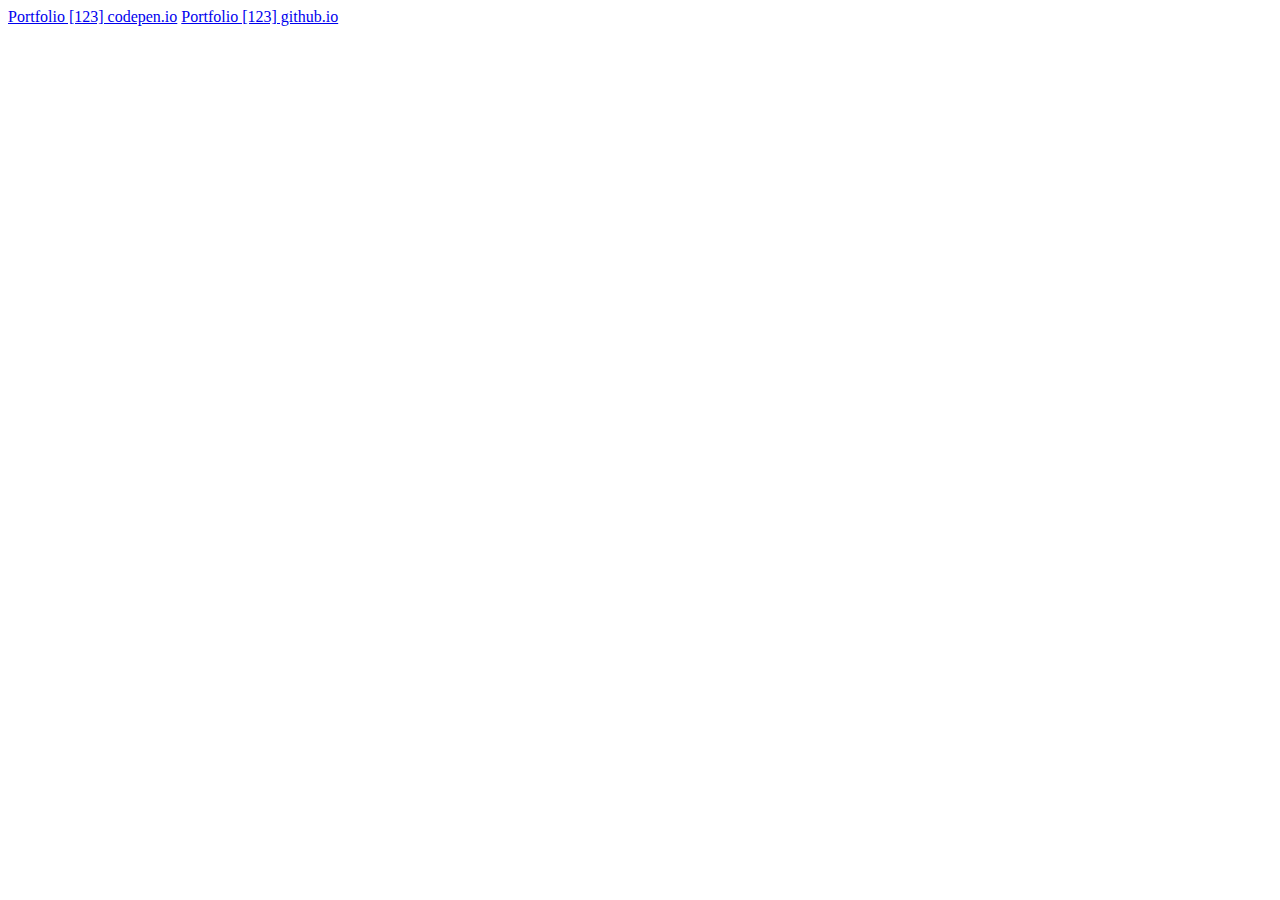
<file: index.html>
<!DOCTYPE html>
<html lang="en">
<head>
  <meta charset="UTF-8">
  <title>freeCodeCamp</title>
</head>
<body>
<a href="https://codepen.io/miletskiy/full/VzWOzj/">Portfolio [123] codepen.io</a>
<a href="123portfolio/index.html">Portfolio [123] github.io</a>
</body>
</html>
</file>
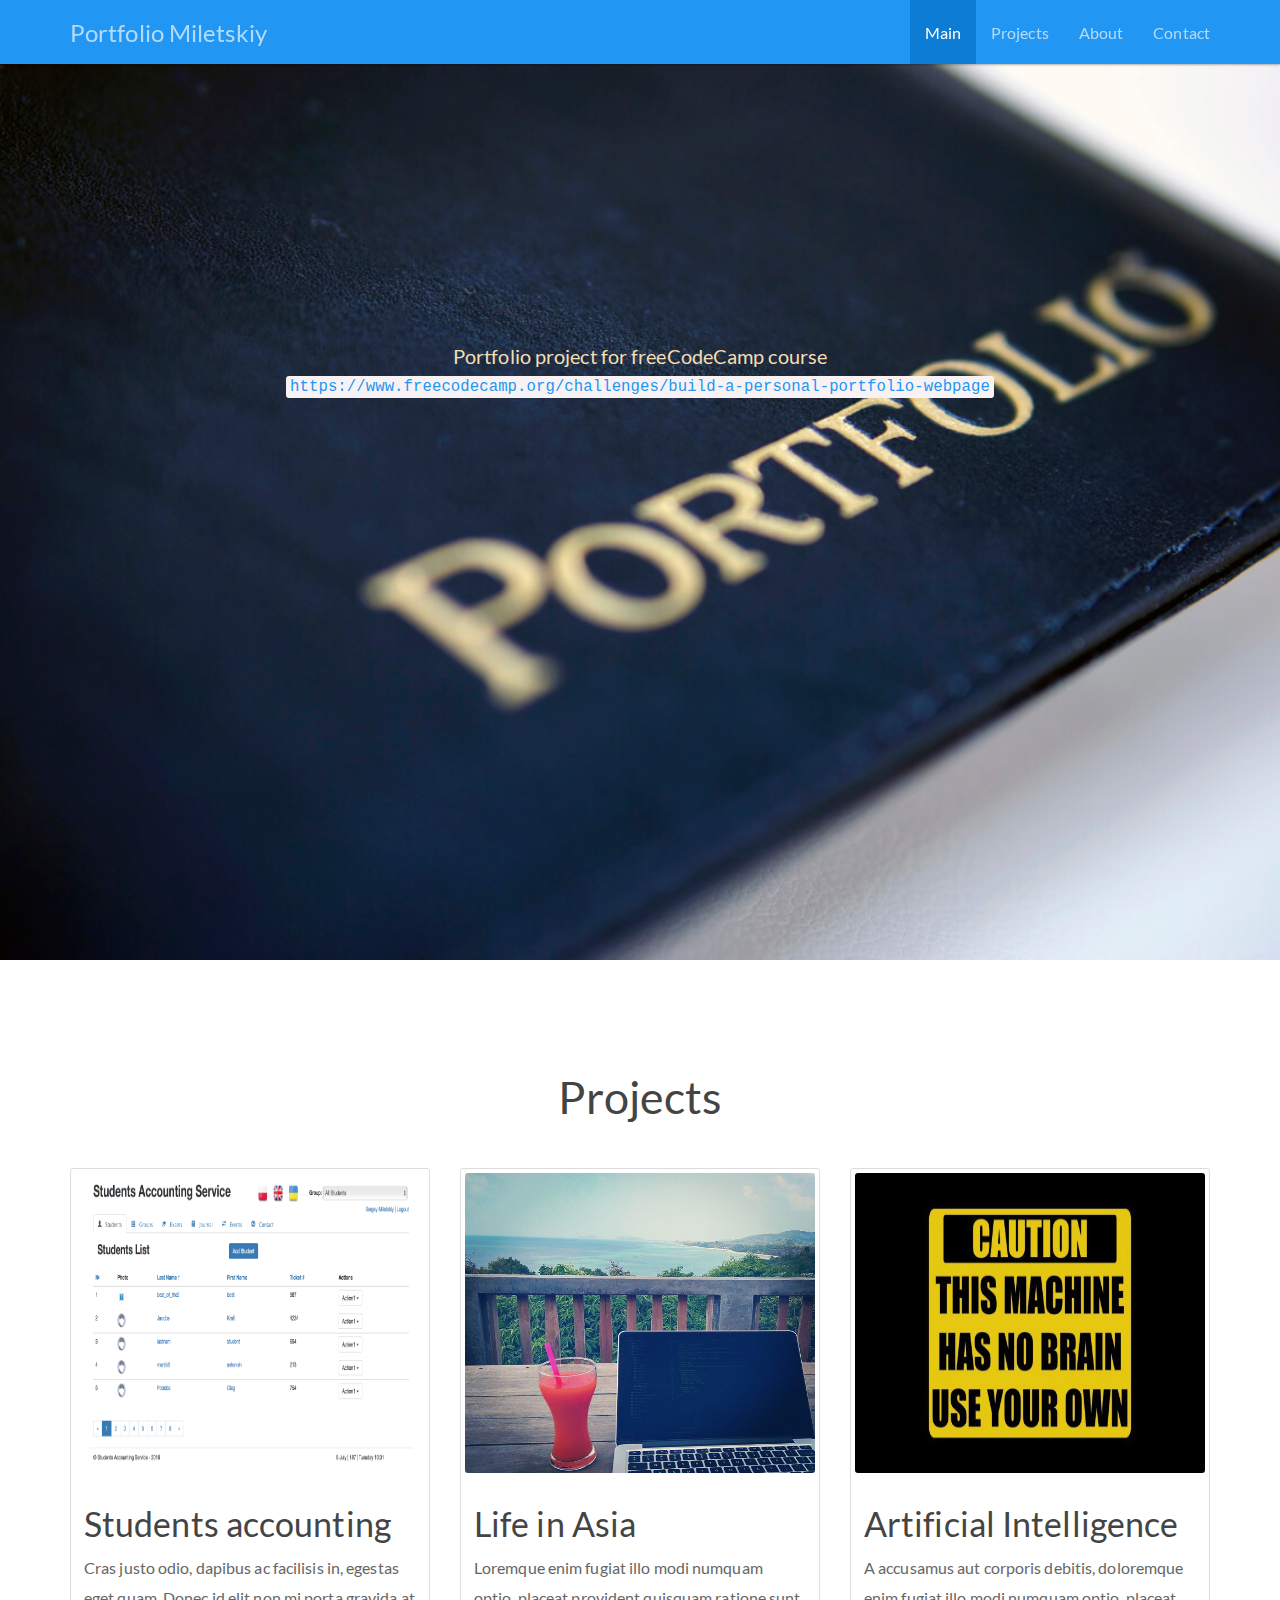
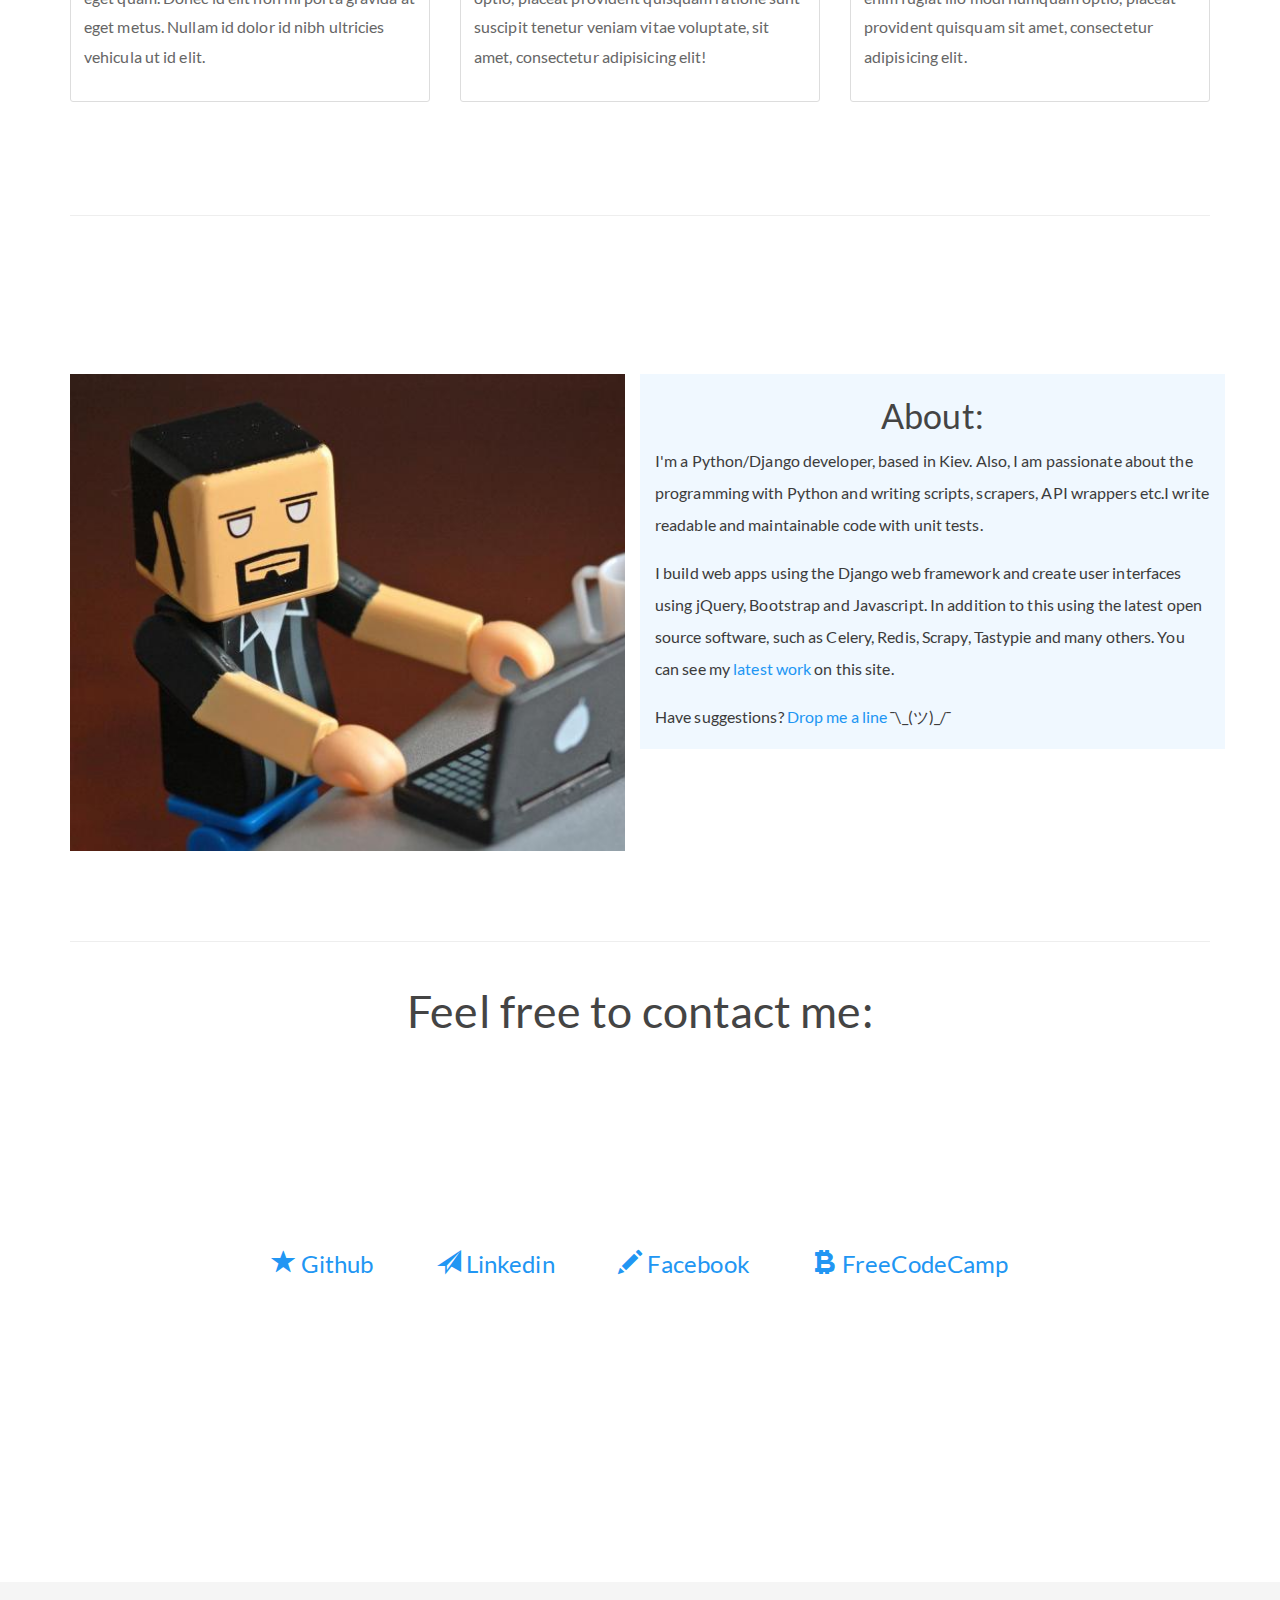
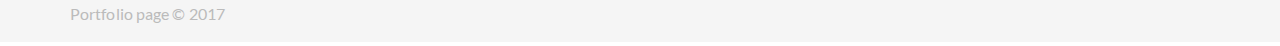
<file: 123portfolio/index.html>
<!DOCTYPE html>
<html lang="en">

<head>
  <meta charset="UTF-8">
  <title>Portfolio 123 unit</title>
  <link rel="icon" href="img/favicon.ico" type="image/ico" sizes="16x16">
  <link rel="stylesheet" href="css/paper/bootstrap.min.css" type="text/css">
  <!--<link rel="stylesheet" href="css/bootstrap-theme.css" type="text/css">-->
  <link href="css/styles.css" rel="stylesheet" type="text/css"/>
</head>

<body>

<!-- Fixed navbar -->
<nav class="navbar navbar-inverse navbar-fixed-top">
  <div class="container">
    <div class="navbar-header">
      <button type="button" class="navbar-toggle collapsed"
              data-toggle="collapse" data-target="#navbar" aria-expanded="false"
              aria-controls="navbar">
        <span class="sr-only">Toggle navigation</span>
        <span class="icon-bar"></span>
        <span class="icon-bar"></span>
        <span class="icon-bar"></span>
      </button>
      <a class="navbar-brand" href="#">Portfolio Miletskiy</a>
    </div>
    <div id="navbar" class="collapse navbar-collapse">
      <ul class="nav navbar-nav navbar-right">
        <li class="active" data-id="main"><a href="#">Main</a></li>
        <li data-id="projects"><a href="#projects">Projects</a></li>
        <li data-id="about"><a href="#about">About</a></li>
        <li data-id="contact"><a href="#contact">Contact</a></li>
      </ul>
    </div><!--/.nav-collapse -->
  </div>
</nav>

<!-- Begin page content -->
<section class="po-main" id="main">
  <div class="text-center">
    <h1 class="po-main__header">Portfolio</h1>
    <p class="lead po-main__sub-header ">Portfolio project for freeCodeCamp
      course
      <br>
      <code><a target="_blank"
          href="https://www.freecodecamp.org/challenges/build-a-personal-portfolio-webpage">https://www.freecodecamp.org/challenges/build-a-personal-portfolio-webpage</a></code>
    </p>
  </div>
</section>
<div class="container">
  <section class="po-projects" id="projects">
    <div class="row">
      <h2 class="po-projects__header text-center">Projects</h2>
      <div class="col-xs-12 col-md-4">
        <div class="thumbnail">
          <img class="img-rounded po-projects__image" alt="" data-src=""
               src='img/students.png'
               data-holder-rendered="true"
               title="Students accounting">
          <div class="caption">
            <h3>Students accounting</h3>
            <p>Cras justo odio, dapibus ac facilisis in, egestas eget quam.
              Donec id elit non mi porta gravida at eget metus. Nullam id dolor
              id nibh ultricies vehicula ut id elit.</p>
          </div>
        </div>
      </div>
      <div class="col-xs-12 col-md-4">
        <div class="thumbnail">
          <img class="img-rounded po-projects__image" alt="" data-src=""
               src='img/Asia.png'
               data-holder-rendered="true"
               title="Life in Asia">
          <div class="caption">
            <h3>Life in Asia</h3>
            <p>Loremque enim fugiat illo modi numquam optio, placeat
              provident quisquam ratione sunt suscipit tenetur veniam vitae
              voluptate, sit amet, consectetur adipisicing elit!</p>
          </div>
        </div>
      </div>
      <div class="col-xs-12 col-md-4">
        <div class="thumbnail">
          <img class="img-rounded po-projects__image" alt="" data-src=""
               src='img/caution.jpg'
               data-holder-rendered="true"
               title="Artificial Intelligence">
          <div class="caption">
            <h3>Artificial Intelligence</h3>
            <p>A accusamus aut
              corporis debitis, doloremque enim fugiat illo modi numquam optio,
              placeat provident quisquam sit amet, consectetur adipisicing
              elit.</p>
          </div>
        </div>
      </div>
    </div>
  </section>
  <hr>
  <section id="about" class="po-about">
    <div class="row">
      <div class="col-xs-12 col-md-6 po-about__left-column">
        <div class="po-about__image"></div>
      </div>
      <div class="col-xs-12 col-md-6 po-about__right-column">
        <h3 class="text-center po-about__header">About:</h3>
        <p> I'm a Python/Django developer, based in Kiev. Also, I am passionate
          about the programming with Python and writing scripts, scrapers, API
          wrappers etc.I write readable and maintainable code with unit tests.
        </p>
        <p>
          I build web apps using the Django web framework and create user
          interfaces
          using jQuery, Bootstrap and Javascript. In addition to this using the
          latest open source software, such as Celery, Redis, Scrapy, Tastypie
          and
          many others.
          You can see my <a href="#projects">latest work</a> on this site.
        </p>
        <p>Have suggestions? <a href="#contact">Drop me a line</a> ¯\_(ツ)_/¯</p>
      </div>
    </div>
  </section>
  <hr>
  <section class="po-contact" id="contact">
    <h2 class="text-center po-contact__header">Feel free to contact me:</h2>
    <ul class="list-inline text-center po-contact__links">
      <li><a href="https://github.com/miletskiy/" target="_blank"><i
          class="glyphicon glyphicon-star"></i>&nbsp;Github</a>
      </li>
      <li><a href="https://www.linkedin.com/in/miletskiy/" target="_blank"><i
          class="glyphicon glyphicon-send"></i>&nbsp;Linkedin</a>
      </li>
      <li><a href="https://www.facebook.com/s.miletskiy" target="_blank"><i
          class="glyphicon glyphicon-pencil"></i>&nbsp;Facebook</a>
      </li>
      <li><a href="https://www.freecodecamp.org/miletskiy" target="_blank"><i
          class="glyphicon glyphicon-btc"></i>&nbsp;FreeCodeCamp</a>
      </li>
    </ul>
  </section>
</div>

<footer class="footer">
  <div class="container">
    <p class="text-muted" title="Created by Sergey Miletskiy"> Portfolio page&nbsp;©&nbsp;2017</p>
  </div>
</footer>

<!-- Bootstrap core JavaScript
   ================================================== -->
<!-- Placed at the end of the document so the pages load faster -->
<script
    src="https://ajax.googleapis.com/ajax/libs/jquery/1.12.4/jquery.min.js"></script>
<script src="js/bootstrap.min.js"></script>
<script src="js/script.js"></script>
</body>
</html>
</file>
<file: 123portfolio/css/styles.css>
/* Variables
-------------------------------------------------- */
/* font-family: "LatoRegular"; */
@font-face {
  font-family: "Lato";
  src: url("fonts/Lato-Regular.ttf") format("truetype");
  font-style: normal;
  font-weight: normal; }
/* font-family: "LatoBold"; */
@font-face {
  font-family: "LatoBold";
  src: url("fonts/Lato-Bold.ttf") format("truetype");
  font-style: normal;
  font-weight: bold; }
/* font-family: "LatoLight"; */
@font-face {
  font-family: "LatoLight";
  src: url("fonts/Lato-Light.ttf") format("truetype");
  font-style: italic;
  font-weight: 300; }
/* Sticky footer styles
-------------------------------------------------- */
html {
  position: relative;
  min-height: 100%; }

body {
  /* Margin bottom by footer height */
  margin-bottom: 60px; }

.footer {
  position: absolute;
  bottom: 0;
  width: 100%;
  /* Set the fixed height of the footer here */
  height: 60px;
  background-color: #f5f5f5; }

/* Custom page CSS
-------------------------------------------------- */
/* Not required for template or sticky footer method. */
body > .container {
  padding: 0 15px 0; }

.container .text-muted {
  margin: 20px 0; }

.footer > .container {
  padding-right: 15px;
  padding-left: 15px; }

code {
  font-size: 80%; }

/* Common Styles
-------------------------------------------------- */
body {
  height: 100%;
  font: 300 16px/1.5 'Lato', Arial, sans-serif;
  color: #3c3c3c; }

h1 {
  color: white;
  font-size: 50px; }

/* Main section
-------------------------------------------------- */
.po-main {
  margin-top: 60px;
  height: 100vh;
  width: 100%;
  background: url(../img/portfolio.jpg) no-repeat 0 0;
  background-size: cover; }

.po-main__header {
  padding-top: 24vh;
  color: transparent; }

.po-main__sub-header {
  color: wheat; }

/* Projects section
-------------------------------------------------- */
.po-projects {
  padding-top: 10vh;
  margin-bottom: 10vh; }

.po-projects__header {
  margin-bottom: 5vh; }

.po-projects__image {
  height: 300px !important;
  width: 100%; }

/* About section
-------------------------------------------------- */
.po-about {
  padding-top: 15vh;
  margin-bottom: 10vh; }

.po-about__image {
  width: 100%;
  height: 53vh;
  background: url(../img/lego_progger.jpeg) no-repeat 0 0;
  background-size: cover; }

.po-about__right-column {
  background-color: aliceblue; }
  .po-about__right-column p {
    line-height: 2em; }

/* Contact section
-------------------------------------------------- */
.po-contact {
  margin-bottom: 30vh; }

.po-contact__header {
  margin-top: 5vh;
  margin-bottom: 20vh; }

.po-contact__links {
  margin: 0 auto; }
  .po-contact__links li {
    padding: 30px;
    font-size: 1.5em; }

/*# sourceMappingURL=styles.css.map */
</file>
